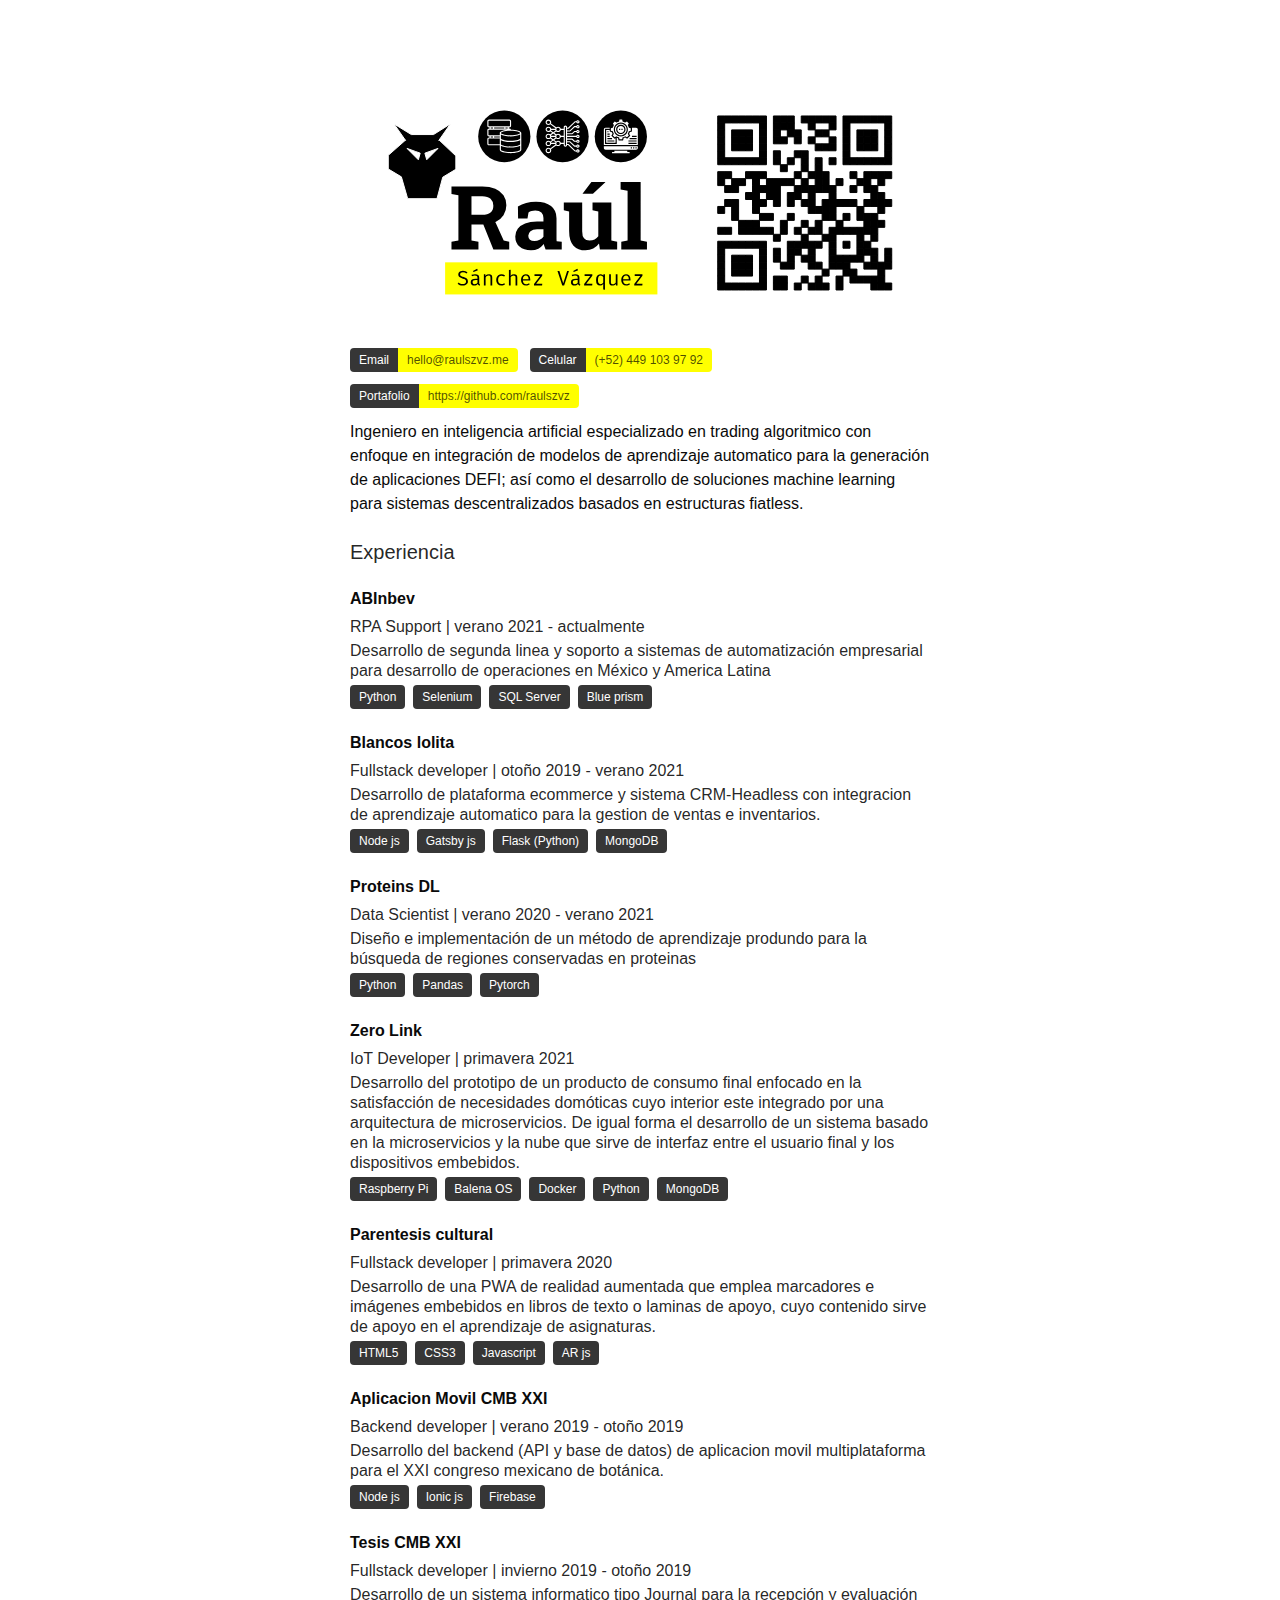
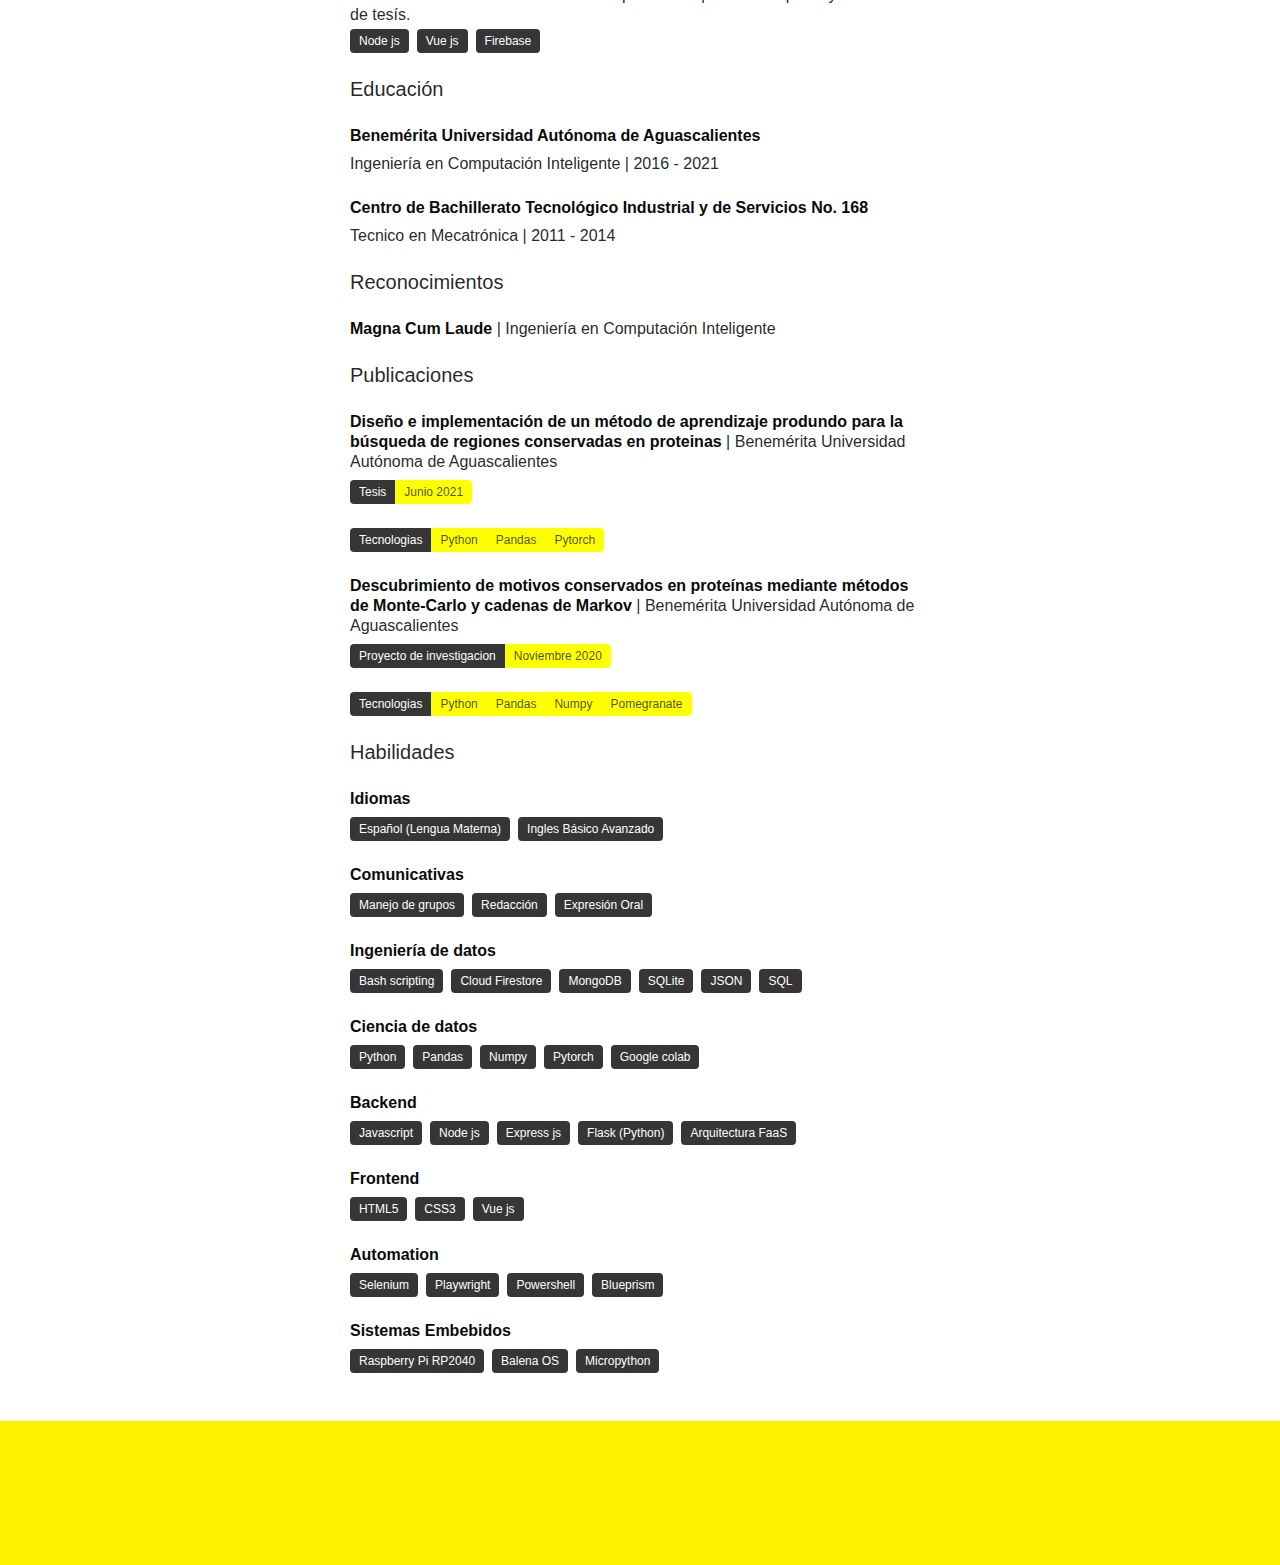
<file: index.html>
<!DOCTYPE html>
<html lang="es">

<head>
	<meta charset="UTF-8">
	<meta http-equiv="X-UA-Compatible" content="IE=edge">
	<meta name="viewport" content="width=device-width, initial-scale=1.0">
	<link rel="apple-touch-icon" sizes="180x180" href="./assets/favicon/apple-touch-icon.png">
	<link rel="icon" type="image/png" sizes="32x32" href="./assets/favicon/favicon-32x32.png">
	<link rel="icon" type="image/png" sizes="16x16" href="./assets/favicon/favicon-16x16.png">
	<link rel="manifest" href="./assets/favicon/site.webmanifest">
	<link rel="mask-icon" href="./assets/favicon/safari-pinned-tab.svg" color="#5bbad5">
	<meta name="msapplication-TileColor" content="#da532c">
	<meta name="theme-color" content="#ffffff">
	<link rel="stylesheet" href="./css/bulma.css">
	<title>Raul | Resume</title>
</head>

<body>
	<section class="hero is-white">
		<div class="hero-body">
			<div class="columns">
				<div class="column is-half is-offset-one-quarter">
					<div class="mt-5">
						<!--<p class="title">Raúl Sánchez Vázquez</p>-->
						<img src = "./assets/resume_cover.svg" alt="Raúl Sánchez Vázquez"/>
                        <div class="mt-2">
                            <!--<p class="subtitle is-6 mb-1"><strong>Fullstack TinyML Engineer</strong></p>-->
                            <div class="field is-grouped is-grouped-multiline">
                                <div class="control">
                                  <div class="tags has-addons">
                                    <span class="tag is-dark">Email</span>
                                    <!--<span class="tag is-warning">hello@raulszvz.me</span>-->
                                    <span class="tag is-warning">hello@raulszvz.me</span>
                                  </div>
                                </div>
                              
                                <div class="control">
                                  <div class="tags has-addons">
                                    <span class="tag is-dark">Celular</span>
                                    <span class="tag is-warning">(+52) 449 103 97 92</span>
                                  </div>
                                </div>

                                <div class="control">
                                    <div class="tags has-addons">
                                      <span class="tag is-dark">Portafolio</span>
                                      <span class="tag is-warning"><a href="https://github.com/raulszvz">https://github.com/raulszvz</a></span>
                                    </div>
                                </div>

                                <div class="control">
                                  <!--<div class="tags has-addons">
                                    <span class="tag is-dark">Blog</span>
                                    <span class="tag is-warning"><a href="https://abouttiny.ml/">https://abouttiny.ml/</a></span>
                                  </div>-->
                                </div>
                              </div>
                            <p class="">Ingeniero en inteligencia artificial especializado en trading algoritmico con enfoque en integración de modelos de aprendizaje automatico para la generación de aplicaciones DEFI; así como el desarrollo de soluciones machine learning para sistemas descentralizados basados en estructuras fiatless.</p>
                        </div>
                    </div>
                    <div class="mt-5">
                        <p class="subtitle is-5">Experiencia</p>
                        <div class="mt-5">
                            <p class="subtitle is-6 mb-2"><strong>ABInbev</strong></p>
                            <p class="subtitle is-6 mb-1">RPA Support | verano 2021 - actualmente</p>
                            <p class="subtitle is-6 mb-1">Desarrollo de segunda linea y soporto a sistemas de automatización empresarial para desarrollo de operaciones en México y America Latina</p>
                            <div class="tags">
                                <span class="tag is-dark">Python</span>
                                <span class="tag is-dark">Selenium</span>
                                <span class="tag is-dark">SQL Server</span>
                                <span class="tag is-dark">Blue prism</span>
                            </div>
                        </div>
                        <div class="mt-5">
                            <p class="subtitle is-6 mb-2"><strong>Blancos lolita</strong></p>
                            <p class="subtitle is-6 mb-1">Fullstack developer | otoño 2019 - verano 2021</p>
                            <p class="subtitle is-6 mb-1">Desarrollo de plataforma ecommerce y sistema CRM-Headless con integracion de aprendizaje automatico para la gestion de ventas e inventarios.</p>
                            <div class="tags">
                                <span class="tag is-dark">Node js</span>
                                <span class="tag is-dark">Gatsby js</span>
                                <span class="tag is-dark">Flask (Python)</span>
                                <span class="tag is-dark">MongoDB</span>
                            </div>
                        </div>
                        <div class="mt-5">
                            <p class="subtitle is-6 mb-2"><strong>Proteins DL</strong></p>
                            <p class="subtitle is-6 mb-1">Data Scientist | verano 2020 - verano 2021</p>
                            <p class="subtitle is-6 mb-1">Diseño e implementación de un método de aprendizaje produndo para la búsqueda de regiones conservadas en proteinas</p>
                            <div class="tags">
                                <span class="tag is-dark">Python</span>
                                <span class="tag is-dark">Pandas</span>
                                <span class="tag is-dark">Pytorch</span>
                            </div>
                        </div>
                        <div class="mt-5">
                            <p class="subtitle is-6 mb-2"><strong>Zero Link</strong></p>
                            <p class="subtitle is-6 mb-1">IoT Developer | primavera 2021 </p>
                            <p class="subtitle is-6 mb-1">Desarrollo del prototipo de un producto de consumo final enfocado en la satisfacción de necesidades domóticas cuyo interior este integrado por una arquitectura de microservicios. De igual forma el desarrollo de un sistema basado en la microservicios y la nube que sirve de interfaz entre el usuario final y los dispositivos embebidos.</p>
                            <div class="tags">
                                <span class="tag is-dark">Raspberry Pi</span>
                                <span class="tag is-dark">Balena OS</span>
                                <span class="tag is-dark">Docker</span>
                                <span class="tag is-dark">Python</span>
                                <span class="tag is-dark">MongoDB</span>
                            </div>
                        </div>
                        <div class="mt-5">
                            <p class="subtitle is-6 mb-2"><strong>Parentesis cultural</strong></p>
                            <p class="subtitle is-6 mb-1">Fullstack developer | primavera 2020</p>
                            <p class="subtitle is-6 mb-1">Desarrollo de una PWA de realidad aumentada que emplea marcadores e imágenes embebidos en libros de texto o laminas de apoyo, cuyo contenido sirve de apoyo en el aprendizaje de asignaturas.</p>
                            <div class="tags">
                                <span class="tag is-dark">HTML5</span>
                                <span class="tag is-dark">CSS3</span>
                                <span class="tag is-dark">Javascript</span>
                                <span class="tag is-dark">AR js</span>
                            </div>
                        </div>
                        <div class="mt-5">
                            <p class="subtitle is-6 mb-2"><strong>Aplicacion Movil CMB XXI</strong></p>
                            <p class="subtitle is-6 mb-1">Backend developer | verano 2019 - otoño 2019</p>
                            <p class="subtitle is-6 mb-1">Desarrollo del backend (API y base de datos) de aplicacion movil multiplataforma para el XXI congreso mexicano de botánica.</p>
                            <div class="tags">
                                <span class="tag is-dark">Node js</span>
                                <span class="tag is-dark">Ionic js</span>
                                <span class="tag is-dark">Firebase</span>
                            </div>
                        </div>
                        <div class="mt-5">
                            <p class="subtitle is-6 mb-2"><strong>Tesis CMB XXI</strong></p>
                            <p class="subtitle is-6 mb-1">Fullstack developer | invierno 2019 - otoño 2019</p>
                            <p class="subtitle is-6 mb-1">Desarrollo de un sistema informatico tipo Journal para la recepción y evaluación de tesís.</p>
                            <div class="tags">
                                <span class="tag is-dark">Node js</span>
                                <span class="tag is-dark">Vue js</span>
                                <span class="tag is-dark">Firebase</span>
                            </div>
                        </div>
                    </div>
                    <div class="mt-5">
                        <p class="subtitle is-5">Educación</p>
                        <div class="mt-5">
                            <p class="subtitle is-6 mb-2"><strong>Benemérita Universidad Autónoma de Aguascalientes</strong></p>
                            <p class="subtitle is-6 mb-1">Ingeniería en Computación Inteligente | 2016 - 2021</p>
                        </div>
                        <div class="mt-5">
                            <p class="subtitle is-6 mb-2"><strong>Centro de Bachillerato Tecnológico Industrial y de Servicios No. 168</strong></p>
                            <p class="subtitle is-6 mb-1">Tecnico en Mecatrónica | 2011 - 2014</p>
                        </div>
                    </div>
                    <div class="mt-5">
                        <p class="subtitle is-5">Reconocimientos</p>
                        <div class="mt-5">
                            <p class="subtitle is-6 mb-2"><strong>Magna Cum Laude</strong> | Ingeniería en Computación Inteligente</p>
                            <p class="subtitle is-6 mb-1"></p>
                        </div>
                    </div>
                    <div class="mt-5">
                        <p class="subtitle is-5">Publicaciones</p>
                        <div class="mt-5">
                            <p class="subtitle is-6 mb-2"><strong><a href="./assets/docs/proteinDL.pdf">Diseño e implementación de un método de aprendizaje produndo para la búsqueda de regiones conservadas en proteinas</a></strong> | Benemérita Universidad Autónoma de Aguascalientes</p>
                            <div class="control">
                                <div class="tags has-addons">
                                  <span class="tag is-dark">Tesis</span>
                                  <span class="tag is-warning">Junio 2021</span>
                                </div>
                                <div class="tags has-addons">
                                  <span class="tag is-dark">Tecnologias</span>
                                  <span class="tag is-warning">Python</span>
                                  <span class="tag is-warning">Pandas</span>
                                  <span class="tag is-warning">Pytorch</span>
                                </div>
                            </div>
                        </div>
                        <div class="mt-5">
                            <p class="subtitle is-6 mb-2"><strong><a href="./assets/docs/markovProteins.pdf">Descubrimiento de motivos conservados en proteínas mediante métodos de Monte-Carlo y cadenas de Markov</a></strong> | Benemérita Universidad Autónoma de Aguascalientes</p>
                            <div class="control">
                                <div class="tags has-addons">
                                  <span class="tag is-dark">Proyecto de investigacion</span>
                                  <span class="tag is-warning">Noviembre 2020</span>
                                </div>
                                <div class="tags has-addons">
                                  <span class="tag is-dark">Tecnologias</span>
                                  <span class="tag is-warning">Python</span>
                                  <span class="tag is-warning">Pandas</span>
                                  <span class="tag is-warning">Numpy</span>
                                  <span class="tag is-warning">Pomegranate</span>
                                </div>
                            </div>
                        </div>
                    </div>
                    <div class="mt-5">
                        <p class="subtitle is-5">Habilidades</p>
                        <div class="mt-5">
                            <p class="subtitle is-6 mb-2"><strong>Idiomas</strong></p>
                            <div class="tags">
                                <span class="tag is-dark">Español (Lengua Materna)</span>
                                <span class="tag is-dark">Ingles Básico Avanzado</span>
                            </div>
                        </div>
                        <div class="mt-5">
                            <p class="subtitle is-6 mb-2"><strong>Comunicativas</strong></p>
                            <div class="tags">
                                <span class="tag is-dark">Manejo de grupos</span>
                                <span class="tag is-dark">Redacción</span>
                                <span class="tag is-dark">Expresión Oral</span>
                            </div>
                        </div>
                        <div class="mt-5">
                            <p class="subtitle is-6 mb-2"><strong>Ingeniería de datos</strong></p>
                            <div class="tags">
                                <span class="tag is-dark">Bash scripting</span>
                                <span class="tag is-dark">Cloud Firestore</span>
                                <span class="tag is-dark">MongoDB</span>
                                <span class="tag is-dark">SQLite</span>
                                <span class="tag is-dark">JSON</span>
                                <span class="tag is-dark">SQL</span>
                            </div>
                        </div>
                        <div class="mt-5">
                            <p class="subtitle is-6 mb-2"><strong>Ciencia de datos</strong></p>
                            <div class="tags">
                                <span class="tag is-dark">Python</span>
                                <span class="tag is-dark">Pandas</span>
                                <span class="tag is-dark">Numpy</span>
                                <span class="tag is-dark">Pytorch</span>
                                <span class="tag is-dark">Google colab</span>
                            </div>
                        </div>
                        <div class="mt-5">
                            <p class="subtitle is-6 mb-2"><strong>Backend</strong></p>
                            <div class="tags">
                                <span class="tag is-dark">Javascript</span>
                                <span class="tag is-dark">Node js</span>
                                <span class="tag is-dark">Express js</span>
                                <span class="tag is-dark">Flask (Python)</span>
                                <span class="tag is-dark">Arquitectura FaaS</span>
                            </div>
                        </div>
                        <div class="mt-5">
                            <p class="subtitle is-6 mb-2"><strong>Frontend</strong></p>
                            <div class="tags">
                                <span class="tag is-dark">HTML5</span>
                                <span class="tag is-dark">CSS3</span>
                                <span class="tag is-dark">Vue js</span>
                            </div>
                        </div>
                        <div class="mt-5">
                            <p class="subtitle is-6 mb-2"><strong>Automation</strong></p>
                            <div class="tags">
                                <span class="tag is-dark">Selenium</span>
                                <span class="tag is-dark">Playwright</span>
                                <span class="tag is-dark">Powershell</span>
                                <span class="tag is-dark">Blueprism</span>
                            </div>
                        </div>
                        <div class="mt-5">
                            <p class="subtitle is-6 mb-2"><strong>Sistemas Embebidos</strong></p>
                            <div class="tags">
                                <span class="tag is-dark">Raspberry Pi RP2040</span>
                                <span class="tag is-dark">Balena OS</span>
                                <span class="tag is-dark">Micropython</span>
                            </div>
                        </div>
                    </div>
                </div>
            </div>
        </div>
    </section>
    <footer class="footer is-white">
        <div class="columns">
            <div class="column is-half is-offset-one-quarter">
                <!--<button class="button is-medium is-fullwidth is-dark">Download</button>-->
            </div>
        </div>
      </footer>
</body>
</html>
</file>
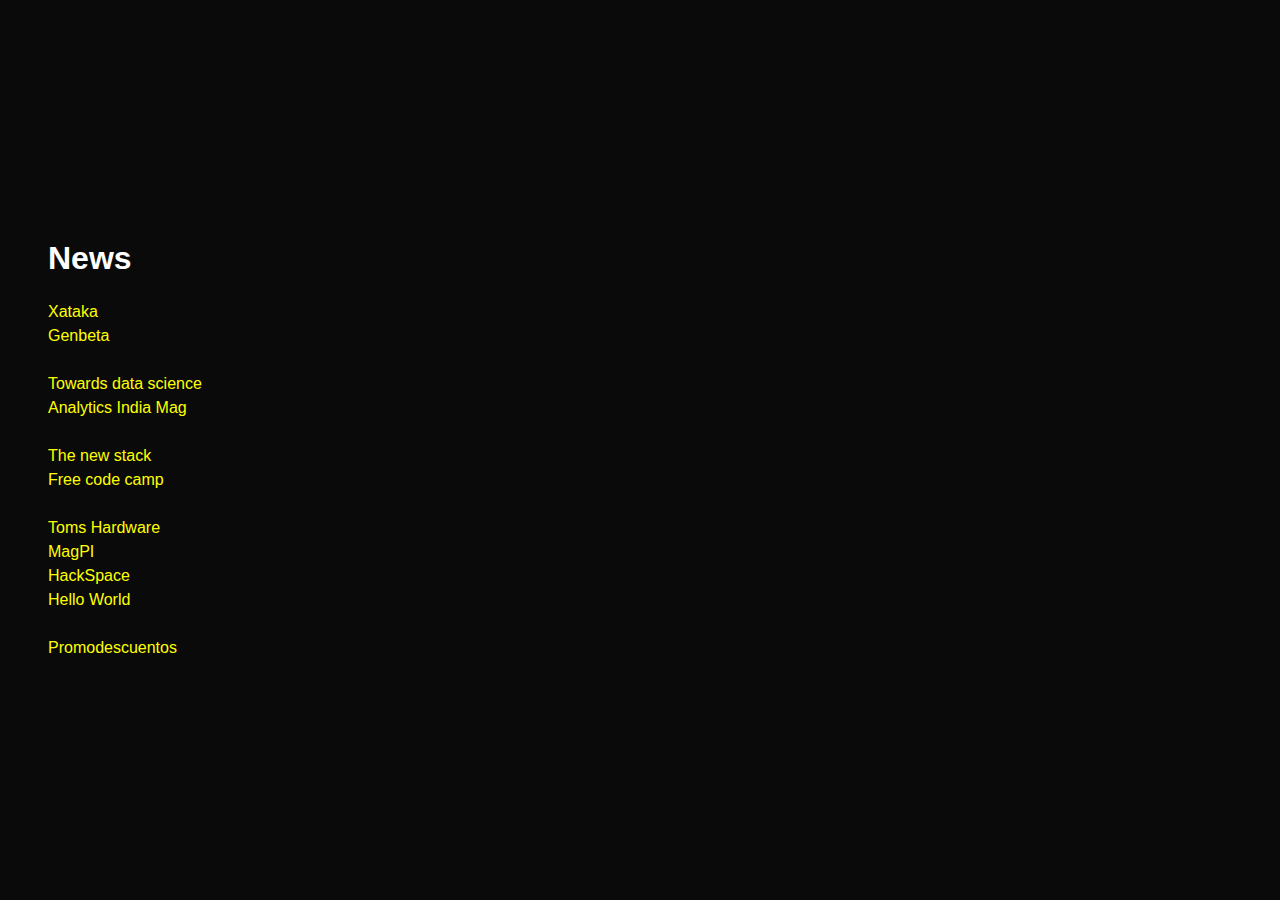
<file: news.html>
<!DOCTYPE html>
<html lang="en">
<head>
    <meta charset="UTF-8">
    <meta http-equiv="X-UA-Compatible" content="IE=edge">
    <meta name="viewport" content="width=device-width, initial-scale=1.0">
    <link rel="apple-touch-icon" sizes="180x180" href="./assets/favicon/apple-touch-icon.png">
    <link rel="icon" type="image/png" sizes="32x32" href="./assets/favicon/favicon-32x32.png">
    <link rel="icon" type="image/png" sizes="16x16" href="./assets/favicon/favicon-16x16.png">
    <link rel="manifest" href="./assets/favicon/site.webmanifest">
    <link rel="mask-icon" href="./assets/favicon/safari-pinned-tab.svg" color="#5bbad5">
    <meta name="msapplication-TileColor" content="#da532c">
    <meta name="theme-color" content="#ffffff">
    <link rel="stylesheet" href="./css/bulma.css">
    <title>Raul | TinyML Engineer</title>
</head>
<body>
    <section class="hero is-black is-fullheight">
        <div class="hero-body">
          <div class="">
            <p class="title">
              News
            </p>
            <div class="container">
              <p><a class="has-text-warning" alt="Resume" href="https://www.xataka.com/">Xataka</a></p>
              <p><a class="has-text-warning" alt="Resume" href="https://www.genbeta.com/">Genbeta</a></p><br>
              <p><a class="has-text-warning" alt="Resume" href="https://towardsdatascience.com/">Towards data science</a></p>
              <p><a class="has-text-warning" alt="Resume" href="https://analyticsindiamag.com/">Analytics India Mag</a></p><br>
              <p><a class="has-text-warning" alt="Resume" href="https://thenewstack.io/">The new stack</a></p>
              <p><a class="has-text-warning" alt="Resume" href="https://www.freecodecamp.org/news/tag/blog/">Free code camp</a></p><br>
              <p><a class="has-text-warning" alt="Resume" href="https://www.tomshardware.com/">Toms Hardware</a></p>
              <p><a class="has-text-warning" alt="Resume" href="https://magpi.raspberrypi.org/">MagPI</a></p>
              <p><a class="has-text-warning" alt="Resume" href="https://hackspace.raspberrypi.org/">HackSpace</a></p>
              <p><a class="has-text-warning" alt="Resume" href="https://helloworld.raspberrypi.org/">Hello World</a></p><br>
              <p><a class="has-text-warning" alt="Resume" href="https://www.promodescuentos.com/search?q=udemy">Promodescuentos</a></p>
            </div>
          </div>
        </div>
      </section>
</body>
</html>
</file>
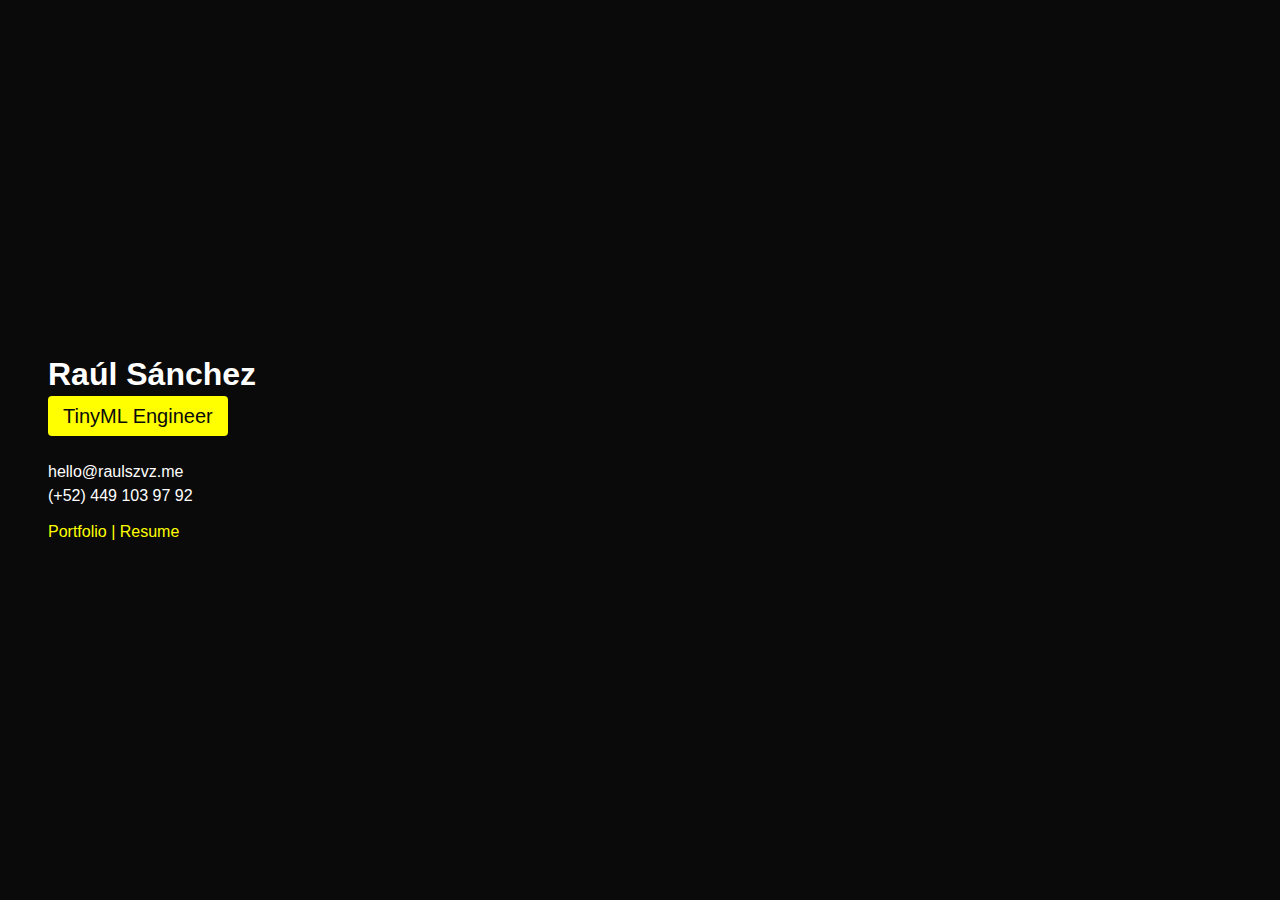
<file: oldIndex.html>
<!DOCTYPE html>
<html lang="en">
<head>
    <meta charset="UTF-8">
    <meta http-equiv="X-UA-Compatible" content="IE=edge">
    <meta name="viewport" content="width=device-width, initial-scale=1.0">
    <link rel="apple-touch-icon" sizes="180x180" href="./assets/favicon/apple-touch-icon.png">
    <link rel="icon" type="image/png" sizes="32x32" href="./assets/favicon/favicon-32x32.png">
    <link rel="icon" type="image/png" sizes="16x16" href="./assets/favicon/favicon-16x16.png">
    <link rel="manifest" href="./assets/favicon/site.webmanifest">
    <link rel="mask-icon" href="./assets/favicon/safari-pinned-tab.svg" color="#5bbad5">
    <meta name="msapplication-TileColor" content="#da532c">
    <meta name="theme-color" content="#ffffff"> 
    <link rel="stylesheet" href="./css/bulma.css">
    <title>Raul | TinyML Engineer</title>
</head>
<body>
    <section class="hero is-black is-fullheight">
        <div class="hero-body">
          <div class="">
            <p class="title">
              Raúl Sánchez
            </p>
            <p class="subtitle">
                <span class="tag is-warning is-large has-text-black">
                    TinyML Engineer
              </span>
            </p>
            <div class="container">
                <p>hello@raulszvz.me</p>
                <p>(+52) 449 103 97 92</p>
            </div>
            <div class="links mt-3">
                <span><a class="has-text-warning" alt="Portfolio" href="https://github.com/raulszvz">Portfolio | </a></span>
                <span><a class="has-text-warning" alt="Resume" href="./resume.html">Resume </a></span> 
               <!-- <span><a class="has-text-warning" alt="Blog" href="https://raulszvz.notion.site/Blog-a4d4f5458ab942dfaa14c62d4b8444fa">Blog</a></span>-->
              </div>
          </div>
        </div>
      </section>
</body>
</html>
</file>
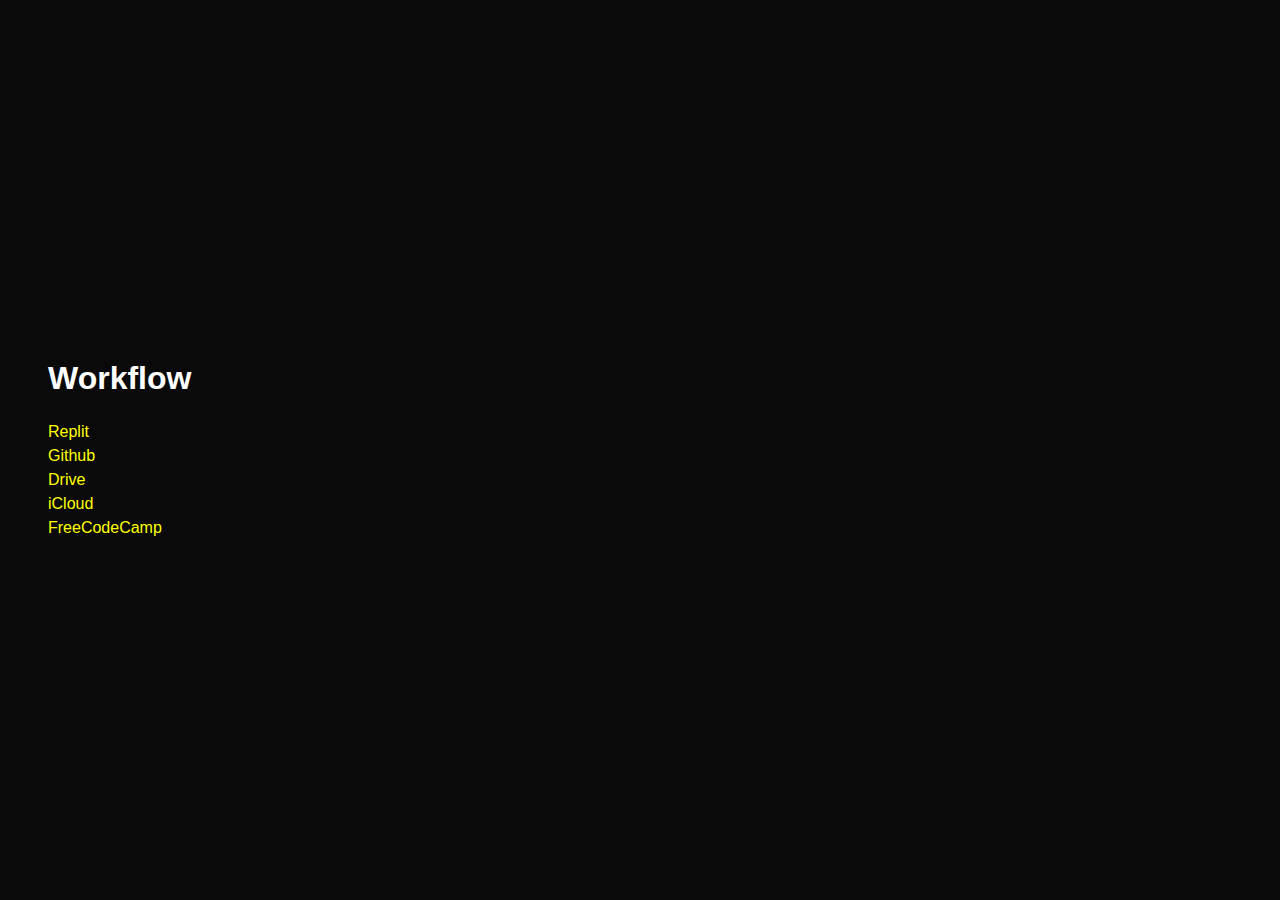
<file: workflow.html>
<!DOCTYPE html>
<html lang="en">
<head>
    <meta charset="UTF-8">
    <meta http-equiv="X-UA-Compatible" content="IE=edge">
    <meta name="viewport" content="width=device-width, initial-scale=1.0">
    <link rel="apple-touch-icon" sizes="180x180" href="./assets/favicon/apple-touch-icon.png">
    <link rel="icon" type="image/png" sizes="32x32" href="./assets/favicon/favicon-32x32.png">
    <link rel="icon" type="image/png" sizes="16x16" href="./assets/favicon/favicon-16x16.png">
    <link rel="manifest" href="./assets/favicon/site.webmanifest">
    <link rel="mask-icon" href="./assets/favicon/safari-pinned-tab.svg" color="#5bbad5">
    <meta name="msapplication-TileColor" content="#da532c">
    <meta name="theme-color" content="#ffffff">
    <link rel="stylesheet" href="./css/bulma.css">
    <title>Raul | TinyML Engineer</title>
</head>
<body>
    <section class="hero is-black is-fullheight">
        <div class="hero-body">
          <div class="">
            <p class="title">
              Workflow
            </p>
            <div class="container">
              <p><a class="has-text-warning" alt="Resume" href="https://replit.com/">Replit</a></p>
              <p><a class="has-text-warning" alt="Resume" href="https://github.com">Github</a></p>
              <p><a class="has-text-warning" alt="Resume" href="https://drive.google.com/drive/my-drive">Drive</a></p>
              <p><a class="has-text-warning" alt="Resume" href="https://www.icloud.com">iCloud</a></p>
              <p><a class="has-text-warning" alt="Resume" href="https://www.freecodecamp.org/learn/?messages=success%5B0%5D%3Dflash.signin-success">FreeCodeCamp</a></p>
            </div>
          </div>
        </div>
      </section>
</body>
</html>
</file>
